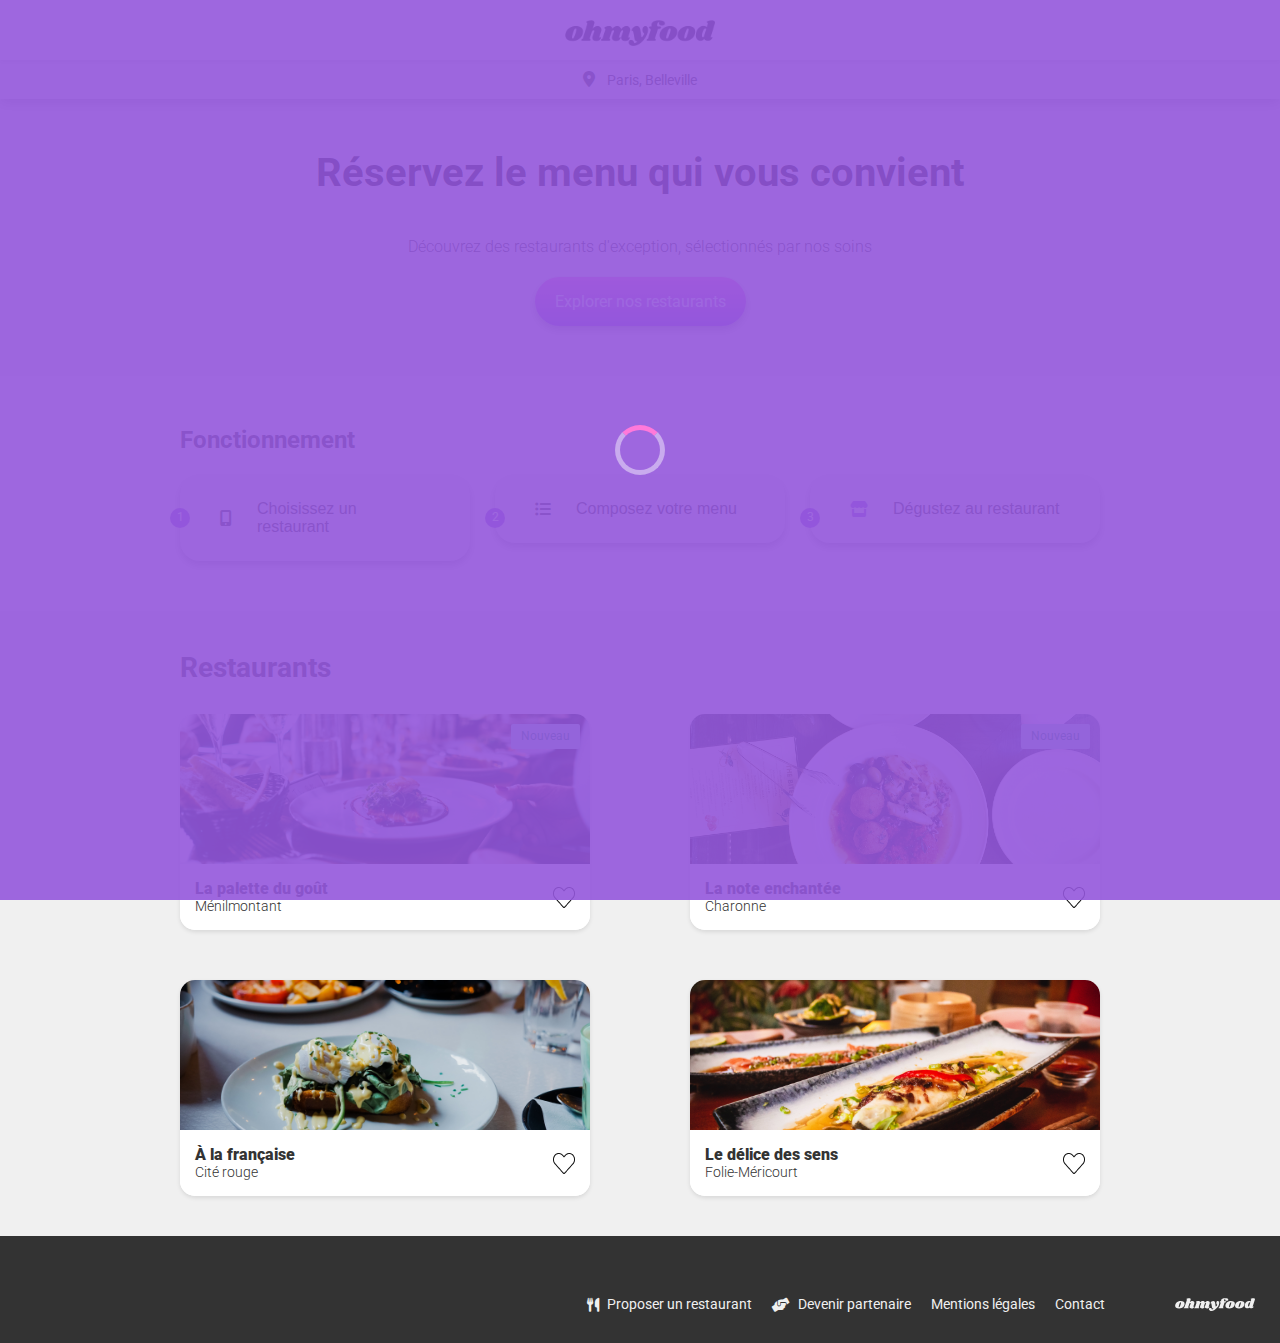
<file: index.html>
<!DOCTYPE html>
<html lang="fr">
  <head>
    <meta charset="UTF-8" />
    <meta name="viewport" content="width=device-width, initial-scale=1.0" />
    <title>Accueil OhMyFood</title>
    <link rel="preconnect" href="https://fonts.googleapis.com" />
    <link rel="preconnect" href="https://fonts.gstatic.com" crossorigin />
    <link
      href="https://fonts.googleapis.com/css2?family=Roboto:ital,wght@0,100;0,300;0,400;0,500;0,700;0,900;1,100;1,300;1,400;1,500;1,700;1,900&display=swap"
      rel="stylesheet"
    />
    <link
      href="https://fonts.googleapis.com/css2?family=Roboto:ital,wght@0,100;0,300;0,400;0,500;0,700;0,900;1,100;1,300;1,400;1,500;1,700;1,900&family=Shrikhand&display=swap"
      rel="stylesheet"
    />
    <link rel="stylesheet" href="assets/css/style.css" />
    <link
      rel="stylesheet"
      href="https://cdnjs.cloudflare.com/ajax/libs/font-awesome/6.0.0-beta3/css/all.min.css"
    />
  </head>
  <body>
    <div class="loader">
      <div class="loader__circle"></div>
    </div>

    <!-- Header -->
    <header class="header">
      <div class="header__logo">
        <img src="assets/images/logo/ohmyfood.png" alt="Logo" />
      </div>
    </header>

    <!-- Barre d'annonce -->
    <div class="announcement-bar">
      <i class="fas fa-map-marker-alt"></i>
      <p>Paris, Belleville</p>
    </div>

    <!-- Section Réservation -->
    <section class="reservation-section">
      <h1>Réservez le menu qui vous convient</h1>
      <p>Découvrez des restaurants d'exception, sélectionnés par nos soins</p>
      <a href="#" class="btn">Explorer nos restaurants</a>
    </section>

    <!-- Section étapes -->
    <section class="steps-section">
      <h2>Fonctionnement</h2>
      <div class="steps">
        <!-- Premier bouton -->
        <div class="step">
          <span class="step-number">1</span>
          <button class="btn-step">
            <i class="fa-solid fa-mobile-screen-button"></i>
            <span class="step-text">Choisissez un restaurant</span>
          </button>
        </div>

        <!-- Deuxième bouton -->
        <div class="step">
          <span class="step-number">2</span>
          <button class="btn-step">
            <i class="fas fa-list-ul"></i>
            <span class="step-text">Composez votre menu</span>
          </button>
        </div>

        <!-- Troisième bouton -->
        <div class="step">
          <span class="step-number">3</span>
          <button class="btn-step">
            <i class="fas fa-store icon-primarycolor"></i>
            <span class="step-text">Dégustez au restaurant</span>
          </button>
        </div>
      </div>
    </section>
    <!-- Section Restaurants -->
    <section class="restaurants-section">
      <h2 class="restaurants-section__title">Restaurants</h2>
      <div class="restaurants-section__cards">
        <!-- Carte 1 -->
        <a href="restaurants/la_palette_du_gout.html">
          <div class="restaurant-card">
            <div class="restaurant-card__image">
              <span class="new-tag">Nouveau</span>
              <img
                class="card-image"
                src="assets/images/restaurants/jay-wennington-N_Y88TWmGwA-unsplash.jpg"
                alt="Restaurant La Palette du goût"
              />
            </div>
            <div class="restaurant-card__details">
              <div class="restaurant-card__info">
                <p class="restaurant-card__name">
                  <strong>La palette du goût</strong>
                </p>
                <p class="restaurant-card__location">Ménilmontant</p>
              </div>

              <div class="restaurant-card__favorite">
                <img
                  class="favorite-empty"
                  src="assets/icon/favorite-empty.png"
                  alt="Coeur vide"
                />
                <img
                  class="favorite-full"
                  src="assets/icon/favorite-full.png"
                  alt="Coeur plein"
                />
              </div>
            </div>
          </div>
        </a>

        <!-- Carte 2 -->
        <a href="restaurants/la_note_enchantee.html">
          <div class="restaurant-card">
            <div class="restaurant-card__image">
              <span class="new-tag">Nouveau</span>
              <img
                class="card-image"
                src="assets/images/restaurants/stil-u2Lp8tXIcjw-unsplash.jpg"
                alt="Restaurant La note enchantée"
              />
            </div>
            <div class="restaurant-card__details">
              <div class="restaurant-card__info">
                <p class="restaurant-card__name">
                  <strong>La note enchantée</strong>
                </p>
                <p class="restaurant-card__location">Charonne</p>
              </div>
              <div class="restaurant-card__favorite">
                <img
                  class="favorite-empty"
                  src="assets/icon/favorite-empty.png"
                  alt="Coeur vide"
                />
                <img
                  class="favorite-full"
                  src="assets/icon/favorite-full.png"
                  alt="Coeur plein"
                />
              </div>
            </div>
          </div>
        </a>

        <!-- Carte 3 -->
        <a href="restaurants/a_la_francaise.html">
          <div class="restaurant-card">
            <div class="restaurant-card__image">
              <img
                class="card-image"
                src="assets/images/restaurants/toa-heftiba-DQKerTsQwi0-unsplash.jpg"
                alt="Restaurant À la française"
              />
            </div>
            <div class="restaurant-card__details">
              <div class="restaurant-card__info">
                <p class="restaurant-card__name">
                  <strong>À la française</strong>
                </p>
                <p class="restaurant-card__location">Cité rouge</p>
              </div>
              <div class="restaurant-card__favorite">
                <img
                  class="favorite-empty"
                  src="assets/icon/favorite-empty.png"
                  alt="Coeur vide"
                />
                <img
                  class="favorite-full"
                  src="assets/icon/favorite-full.png"
                  alt="Coeur plein"
                />
              </div>
            </div>
          </div>
        </a>

        <!-- Carte 4 -->
        <a href="restaurants/le_delice_des_sens.html">
          <div class="restaurant-card">
            <div class="restaurant-card__image">
              <img
                class="card-image"
                src="assets/images/restaurants/louis-hansel-shotsoflouis-qNBGVyOCY8Q-unsplash.jpg"
                alt="Restaurant Le délice des sens"
              />
            </div>
            <div class="restaurant-card__details">
              <div class="restaurant-card__info">
                <p class="restaurant-card__name">
                  <strong>Le délice des sens</strong>
                </p>
                <p class="restaurant-card__location">Folie-Méricourt</p>
              </div>
              <div class="restaurant-card__favorite">
                <img
                  class="favorite-empty"
                  src="assets/icon/favorite-empty.png"
                  alt="Coeur vide"
                />
                <img
                  class="favorite-full"
                  src="assets/icon/favorite-full.png"
                  alt="Coeur plein"
                />
              </div>
            </div>
          </div>
        </a>
      </div>
    </section>
    <footer class="footer">
      <div class="footer__logo">
        <img src="assets/images/logo/ohmyfood@2x.svg" alt="Logo footer" />
      </div>
      <div class="footer__links">
        <a href="#" class="footer__link">
          <i class="fa-solid fa-utensils"></i> Proposer un restaurant
        </a>
        <a href="#" class="footer__link">
          <i class="fa-solid fa-handshake-angle"></i> Devenir partenaire
        </a>
        <a href="#" class="footer__link">Mentions légales</a>
        <a href="mailto:contact@ohmyfood.com" class="footer__link">Contact</a>
      </div>
    </footer>
  </body>
</html>
</file>
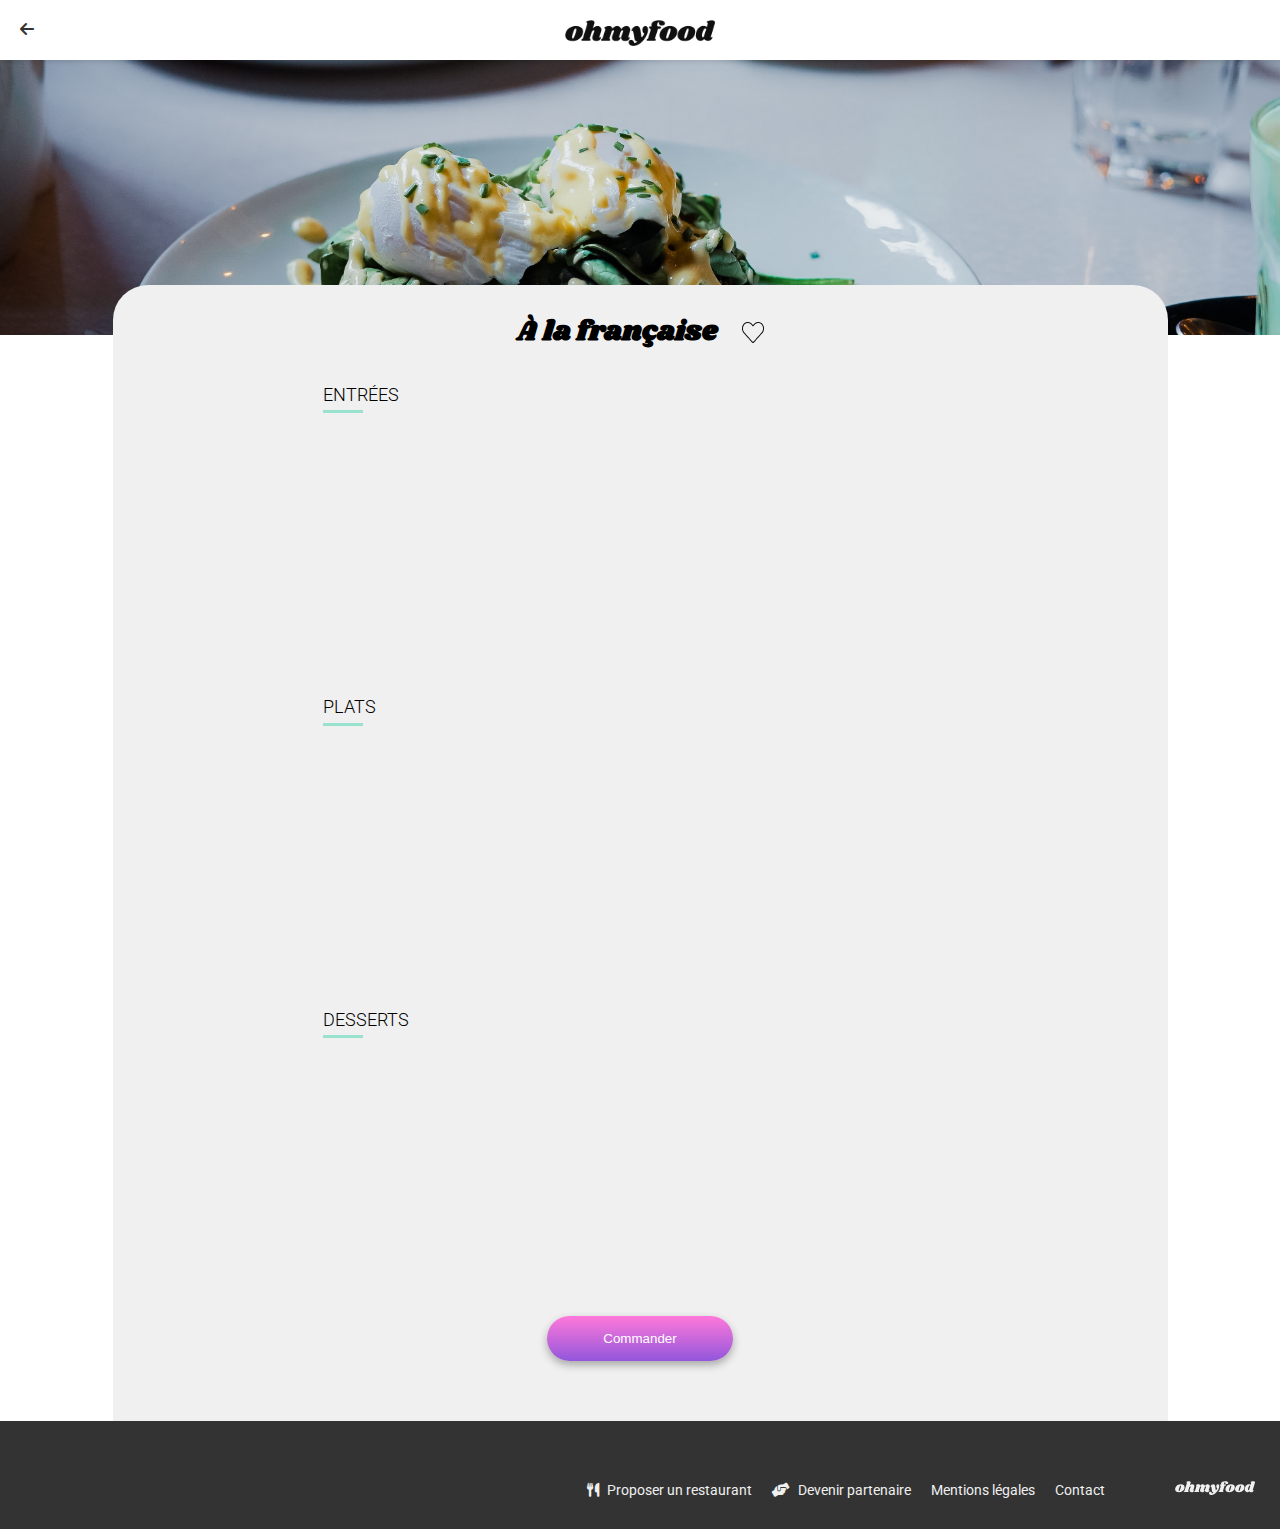
<file: restaurants/a_la_francaise.html>
<!DOCTYPE html>
<html lang="fr">
  <head>
    <meta charset="UTF-8" />
    <meta name="viewport" content="width=device-width, initial-scale=1.0" />
    <title>À la française</title>
    <link rel="preconnect" href="https://fonts.googleapis.com" />
    <link rel="preconnect" href="https://fonts.gstatic.com" crossorigin />
    <link
      href="https://fonts.googleapis.com/css2?family=Roboto:ital,wght@0,100;0,300;0,400;0,500;0,700;0,900;1,100;1,300;1,400;1,500;1,700;1,900&display=swap"
      rel="stylesheet"
    />
    <link
      href="https://fonts.googleapis.com/css2?family=Roboto:ital,wght@0,100;0,300;0,400;0,500;0,700;0,900;1,100;1,300;1,400;1,500;1,700;1,900&family=Shrikhand&display=swap"
      rel="stylesheet"
    />
    <link
      rel="stylesheet"
      href="https://cdnjs.cloudflare.com/ajax/libs/font-awesome/6.0.0-beta3/css/all.min.css"
    />
    <link rel="stylesheet" href="../assets/css/style.css" />
  </head>
  <body>
    <!-- Header avec flèche de retour -->
    <header class="header">
      <div class="header__back">
        <a href="../index.html">
          <i class="fa-solid fa-arrow-left"></i>
          <!-- Flèche de retour -->
        </a>
      </div>
      <div class="header__logo">
        <img src="../assets/images/logo/ohmyfood.png" alt="Logo" />
      </div>
    </header>

    <!-- Image du restaurant -->
    <div class="restaurant__image">
      <img
        class="restaurant__image-content"
        src="../assets/images/restaurants/toa-heftiba-DQKerTsQwi0-unsplash.jpg"
        alt="Restaurant Image"
      />
    </div>

    <!-- Partie principale -->
    <div class="restaurant__main">
      <div class="restaurant__header">
        <h1 class="restaurant__name">À la française</h1>
        <div class="restaurant__favorite">
          <img
            class="favorite-empty"
            src="../assets/icon/favorite-empty.png"
            alt="Favorite Empty"
          />
          <img
            class="favorite-full"
            src="../assets/icon/favorite-full.png"
            alt="Favorite Full"
          />
        </div>
      </div>

      <section class="restaurant__menu-section">
        <h2 class="restaurant__menu-title">ENTRÉES</h2>
        <!-- Entrée 1 -->
        <div class="restaurant__menu-item">
          <div class="restaurant__menu-details">
            <p class="restaurant__menu-name">Tartare de poulpe acidulé</p>
            <p class="restaurant__menu-description">Aux zestes d'orange</p>
          </div>
          <div class="restaurant__menu-price-container">
            <p class="restaurant__menu-price">25€</p>
          </div>
          <div class="restaurant__menu-check">
            <i class="fa-solid fa-circle-check"></i>
          </div>
        </div>
        <!-- Entrée 2 -->
        <div class="restaurant__menu-item">
          <div class="restaurant__menu-details">
            <p class="restaurant__menu-name">Velouté de légumes d'antan</p>
            <p class="restaurant__menu-description">
              Carotte, panais, topinambour
            </p>
          </div>
          <div class="restaurant__menu-price-container">
            <p class="restaurant__menu-price">35€</p>
          </div>
          <div class="restaurant__menu-check">
            <i class="fa-solid fa-circle-check"></i>
          </div>
        </div>
        <!-- Entrée 3 -->
        <div class="restaurant__menu-item">
          <div class="restaurant__menu-details">
            <p class="restaurant__menu-name">Soupe à l'oignon</p>
            <p class="restaurant__menu-description">Revisitée</p>
          </div>
          <div class="restaurant__menu-price-container">
            <p class="restaurant__menu-price">20€</p>
          </div>
          <div class="restaurant__menu-check">
            <i class="fa-solid fa-circle-check"></i>
          </div>
        </div>

        <h2 class="restaurant__menu-title">PLATS</h2>
        <!-- Plat 1 -->
        <div class="restaurant__menu-item">
          <div class="restaurant__menu-details">
            <p class="restaurant__menu-name">Coquilles Saint-Jacques</p>
            <p class="restaurant__menu-description">
              Accompagnées d'une purée de panais
            </p>
          </div>
          <div class="restaurant__menu-price-container">
            <p class="restaurant__menu-price">40€</p>
          </div>
          <div class="restaurant__menu-check">
            <i class="fa-solid fa-circle-check"></i>
          </div>
        </div>
        <!-- Plat 2 -->
        <div class="restaurant__menu-item">
          <div class="restaurant__menu-details">
            <p class="restaurant__menu-name">Magret de canard</p>
            <p class="restaurant__menu-description">
              Et parmentier de pommes de terre
            </p>
          </div>
          <div class="restaurant__menu-price-container">
            <p class="restaurant__menu-price">35€</p>
          </div>
          <div class="restaurant__menu-check">
            <i class="fa-solid fa-circle-check"></i>
          </div>
        </div>
        <!-- Plat 3 -->
        <div class="restaurant__menu-item">
          <div class="restaurant__menu-details">
            <p class="restaurant__menu-name">Pigeonneau d'Ille-et-Vilaine</p>
            <p class="restaurant__menu-description">
              Sur son lit de gnocchis aux légumes
            </p>
          </div>
          <div class="restaurant__menu-price-container">
            <p class="restaurant__menu-price">44€</p>
          </div>
          <div class="restaurant__menu-check">
            <i class="fa-solid fa-circle-check"></i>
          </div>
        </div>

        <h2 class="restaurant__menu-title">DESSERTS</h2>
        <!-- Dessert 1 -->
        <div class="restaurant__menu-item">
          <div class="restaurant__menu-details">
            <p class="restaurant__menu-name">Pétales de violettes glacés</p>
            <p class="restaurant__menu-description">Et purée de noisettes</p>
          </div>
          <div class="restaurant__menu-price-container">
            <p class="restaurant__menu-price">18€</p>
          </div>
          <div class="restaurant__menu-check">
            <i class="fa-solid fa-circle-check"></i>
          </div>
        </div>
        <!-- Dessert 2 -->
        <div class="restaurant__menu-item">
          <div class="restaurant__menu-details">
            <p class="restaurant__menu-name">Fondant au chocolat</p>
            <p class="restaurant__menu-description">Revisité</p>
          </div>
          <div class="restaurant__menu-price-container">
            <p class="restaurant__menu-price">22€</p>
          </div>
          <div class="restaurant__menu-check">
            <i class="fa-solid fa-circle-check"></i>
          </div>
        </div>
        <!-- Dessert 3 -->
        <div class="restaurant__menu-item">
          <div class="restaurant__menu-details">
            <p class="restaurant__menu-name">Millefeuille croustillant</p>
            <p class="restaurant__menu-description">
              Myrtilles et pâte d'amande
            </p>
          </div>
          <div class="restaurant__menu-price-container">
            <p class="restaurant__menu-price">23€</p>
          </div>
          <div class="restaurant__menu-check">
            <i class="fa-solid fa-circle-check"></i>
          </div>
        </div>
        <!-- Bouton commander-->
        <div class="restaurant__menu-containbtn">
          <button class="restaurant__menu-btn">Commander</button>
        </div>
      </section>
    </div>
    <footer class="footer">
      <div class="footer__logo">
        <a href="../index.html">
          <img src="../assets/images/logo/ohmyfood@2x.svg" alt="Logo footer"
        /></a>
      </div>
      <div class="footer__links">
        <a href="#" class="footer__link">
          <i class="fa-solid fa-utensils"></i> Proposer un restaurant
        </a>
        <a href="#" class="footer__link">
          <i class="fa-solid fa-handshake-angle"></i> Devenir partenaire
        </a>
        <a href="#" class="footer__link">Mentions légales</a>
        <a href="mailto:contact@ohmyfood.com" class="footer__link">Contact</a>
      </div>
    </footer>
  </body>
</html>
</file>
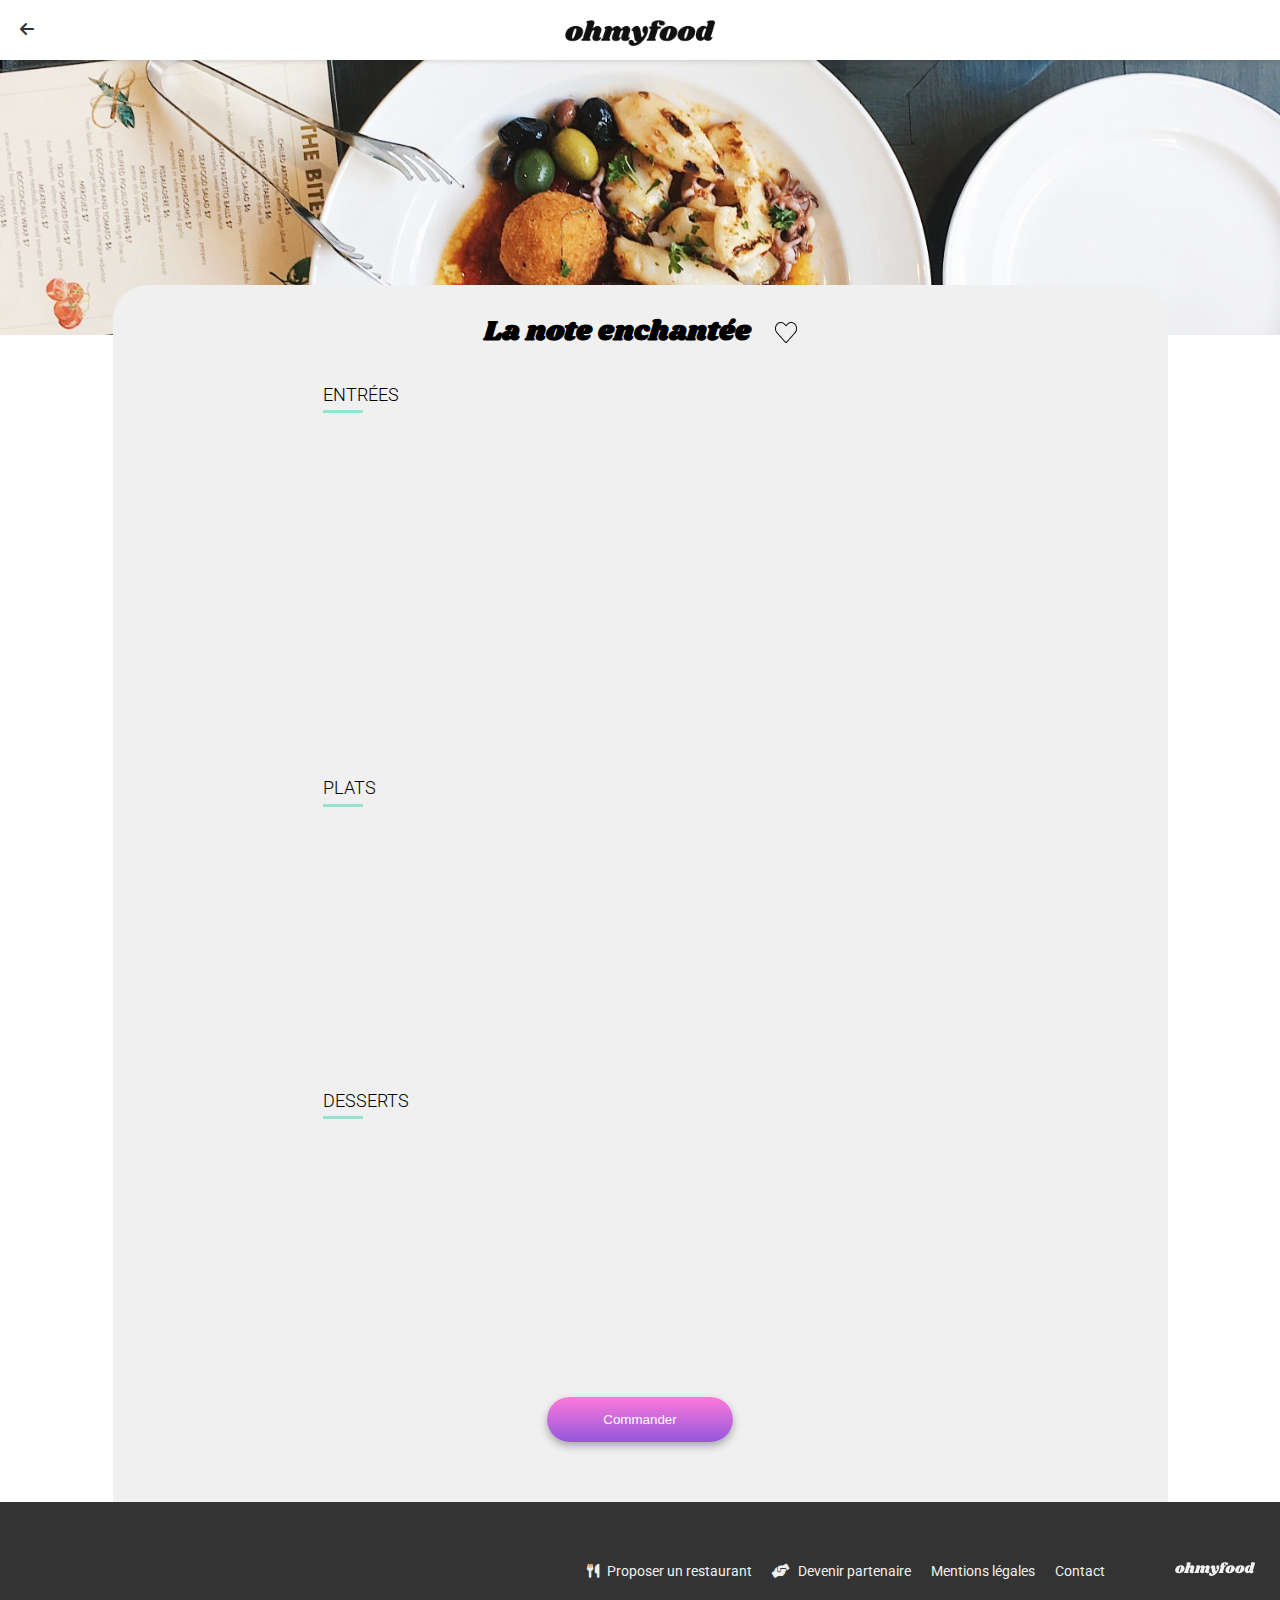
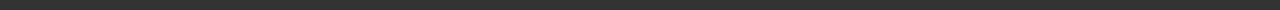
<file: restaurants/la_note_enchantee.html>
<!DOCTYPE html>
<html lang="fr">
  <head>
    <meta charset="UTF-8" />
    <meta name="viewport" content="width=device-width, initial-scale=1.0" />
    <title>La note enchantée</title>
    <link rel="preconnect" href="https://fonts.googleapis.com" />
    <link rel="preconnect" href="https://fonts.gstatic.com" crossorigin />
    <link
      href="https://fonts.googleapis.com/css2?family=Roboto:ital,wght@0,100;0,300;0,400;0,500;0,700;0,900;1,100;1,300;1,400;1,500;1,700;1,900&display=swap"
      rel="stylesheet"
    />
    <link
      href="https://fonts.googleapis.com/css2?family=Roboto:ital,wght@0,100;0,300;0,400;0,500;0,700;0,900;1,100;1,300;1,400;1,500;1,700;1,900&family=Shrikhand&display=swap"
      rel="stylesheet"
    />
    <link
      rel="stylesheet"
      href="https://cdnjs.cloudflare.com/ajax/libs/font-awesome/6.0.0-beta3/css/all.min.css"
    />
    <link rel="stylesheet" href="../assets/css/style.css" />
  </head>
  <body>
    <!-- Header avec flèche de retour -->
    <header class="header">
      <div class="header__back">
        <a href="../index.html">
          <i class="fa-solid fa-arrow-left"></i>
          <!-- Flèche de retour -->
        </a>
      </div>
      <div class="header__logo">
        <img src="../assets/images/logo/ohmyfood.png" alt="Logo" />
      </div>
    </header>

    <!-- Image du restaurant -->
    <div class="restaurant__image">
      <img
        class="restaurant__image-content"
        src="../assets/images/restaurants/stil-u2Lp8tXIcjw-unsplash.jpg"
        alt="Restaurant Image"
      />
    </div>

    <!-- Partie principale -->
    <div class="restaurant__main">
      <div class="restaurant__header">
        <h1 class="restaurant__name">La note enchantée</h1>
        <div class="restaurant__favorite">
          <img
            class="favorite-empty"
            src="../assets/icon/favorite-empty.png"
            alt="Favorite Empty"
          />
          <img
            class="favorite-full"
            src="../assets/icon/favorite-full.png"
            alt="Favorite Full"
          />
        </div>
      </div>

      <section class="restaurant__menu-section">
        <h2 class="restaurant__menu-title">ENTRÉES</h2>
        <!-- Entrée 1 -->
        <div class="restaurant__menu-item">
          <div class="restaurant__menu-details">
            <p class="restaurant__menu-name">Ravioles de foie gras</p>
            <p class="restaurant__menu-description">
              Accompagnées de leur crème à la truffe
            </p>
          </div>
          <div class="restaurant__menu-price-container">
            <p class="restaurant__menu-price">25€</p>
          </div>
          <div class="restaurant__menu-check">
            <i class="fa-solid fa-circle-check"></i>
          </div>
        </div>
        <!-- Entrée 2 -->
        <div class="restaurant__menu-item">
          <div class="restaurant__menu-details">
            <p class="restaurant__menu-name">Caviar osciètre</p>
            <p class="restaurant__menu-description">
              Sur blini à la farine de blé noir
            </p>
          </div>
          <div class="restaurant__menu-price-container">
            <p class="restaurant__menu-price">35€</p>
          </div>
          <div class="restaurant__menu-check">
            <i class="fa-solid fa-circle-check"></i>
          </div>
        </div>
        <!-- Entrée 3 -->
        <div class="restaurant__menu-item">
          <div class="restaurant__menu-details">
            <p class="restaurant__menu-name">Homard et espuma de potiron</p>
            <p class="restaurant__menu-description">
              Marinés aux zestes d'orange
            </p>
          </div>
          <div class="restaurant__menu-price-container">
            <p class="restaurant__menu-price">20€</p>
          </div>
          <div class="restaurant__menu-check">
            <i class="fa-solid fa-circle-check"></i>
          </div>
        </div>
        <!-- Entrée 4 -->
        <div class="restaurant__menu-item">
          <div class="restaurant__menu-details">
            <p class="restaurant__menu-name">Foie gras de canard cuit entier</p>
            <p class="restaurant__menu-description">
              Confiture de figue et pain toasté
            </p>
          </div>
          <div class="restaurant__menu-price-container">
            <p class="restaurant__menu-price">35€</p>
          </div>
          <div class="restaurant__menu-check">
            <i class="fa-solid fa-circle-check"></i>
          </div>
        </div>

        <h2 class="restaurant__menu-title">PLATS</h2>
        <!-- Plat 1 -->
        <div class="restaurant__menu-item">
          <div class="restaurant__menu-details">
            <p class="restaurant__menu-name">Noix de coquilles Saint-Jacques</p>
            <p class="restaurant__menu-description">
              Sur lit de purée de céleri-rave
            </p>
          </div>
          <div class="restaurant__menu-price-container">
            <p class="restaurant__menu-price">40€</p>
          </div>
          <div class="restaurant__menu-check">
            <i class="fa-solid fa-circle-check"></i>
          </div>
        </div>
        <!-- Plat 2 -->
        <div class="restaurant__menu-item">
          <div class="restaurant__menu-details">
            <p class="restaurant__menu-name">Langoustine poêlée</p>
            <p class="restaurant__menu-description">Purée de patate douce</p>
          </div>
          <div class="restaurant__menu-price-container">
            <p class="restaurant__menu-price">35€</p>
          </div>
          <div class="restaurant__menu-check">
            <i class="fa-solid fa-circle-check"></i>
          </div>
        </div>
        <!-- Plat 3 -->
        <div class="restaurant__menu-item">
          <div class="restaurant__menu-details">
            <p class="restaurant__menu-name">Mijoté de queue de bœuf</p>
            <p class="restaurant__menu-description">
              Et riz sauvage aux zestes de citron
            </p>
          </div>
          <div class="restaurant__menu-price-container">
            <p class="restaurant__menu-price">45€</p>
          </div>
          <div class="restaurant__menu-check">
            <i class="fa-solid fa-circle-check"></i>
          </div>
        </div>

        <h2 class="restaurant__menu-title">DESSERTS</h2>
        <!-- Dessert 1 -->
        <div class="restaurant__menu-item">
          <div class="restaurant__menu-details">
            <p class="restaurant__menu-name">Macaron noisette et chocolat</p>
            <p class="restaurant__menu-description">
              Glace au caramel brun et sel de Guérande
            </p>
          </div>
          <div class="restaurant__menu-price-container">
            <p class="restaurant__menu-price">18€</p>
          </div>
          <div class="restaurant__menu-check">
            <i class="fa-solid fa-circle-check"></i>
          </div>
        </div>
        <!-- Dessert 2 -->
        <div class="restaurant__menu-item">
          <div class="restaurant__menu-details">
            <p class="restaurant__menu-name">Baba au rhum revisité</p>
            <p class="restaurant__menu-description">
              Avec son coulis de citron
            </p>
          </div>
          <div class="restaurant__menu-price-container">
            <p class="restaurant__menu-price">22€</p>
          </div>
          <div class="restaurant__menu-check">
            <i class="fa-solid fa-circle-check"></i>
          </div>
        </div>
        <!-- Dessert 3 -->
        <div class="restaurant__menu-item">
          <div class="restaurant__menu-details">
            <p class="restaurant__menu-name">Tarte au citron meringuée</p>
            <p class="restaurant__menu-description">Déstructurée</p>
          </div>
          <div class="restaurant__menu-price-container">
            <p class="restaurant__menu-price">23€</p>
          </div>
          <div class="restaurant__menu-check">
            <i class="fa-solid fa-circle-check"></i>
          </div>
        </div>
        <!-- Bouton commander-->
        <div class="restaurant__menu-containbtn">
          <button class="restaurant__menu-btn">Commander</button>
        </div>
      </section>
    </div>
    <footer class="footer">
      <div class="footer__logo">
        <a href="../index.html">
          <img src="../assets/images/logo/ohmyfood@2x.svg" alt="Logo footer"
        /></a>
      </div>
      <div class="footer__links">
        <a href="#" class="footer__link">
          <i class="fa-solid fa-utensils"></i> Proposer un restaurant
        </a>
        <a href="#" class="footer__link">
          <i class="fa-solid fa-handshake-angle"></i> Devenir partenaire
        </a>
        <a href="#" class="footer__link">Mentions légales</a>
        <a href="mailto:contact@ohmyfood.com" class="footer__link">Contact</a>
      </div>
    </footer>
  </body>
</html>
</file>
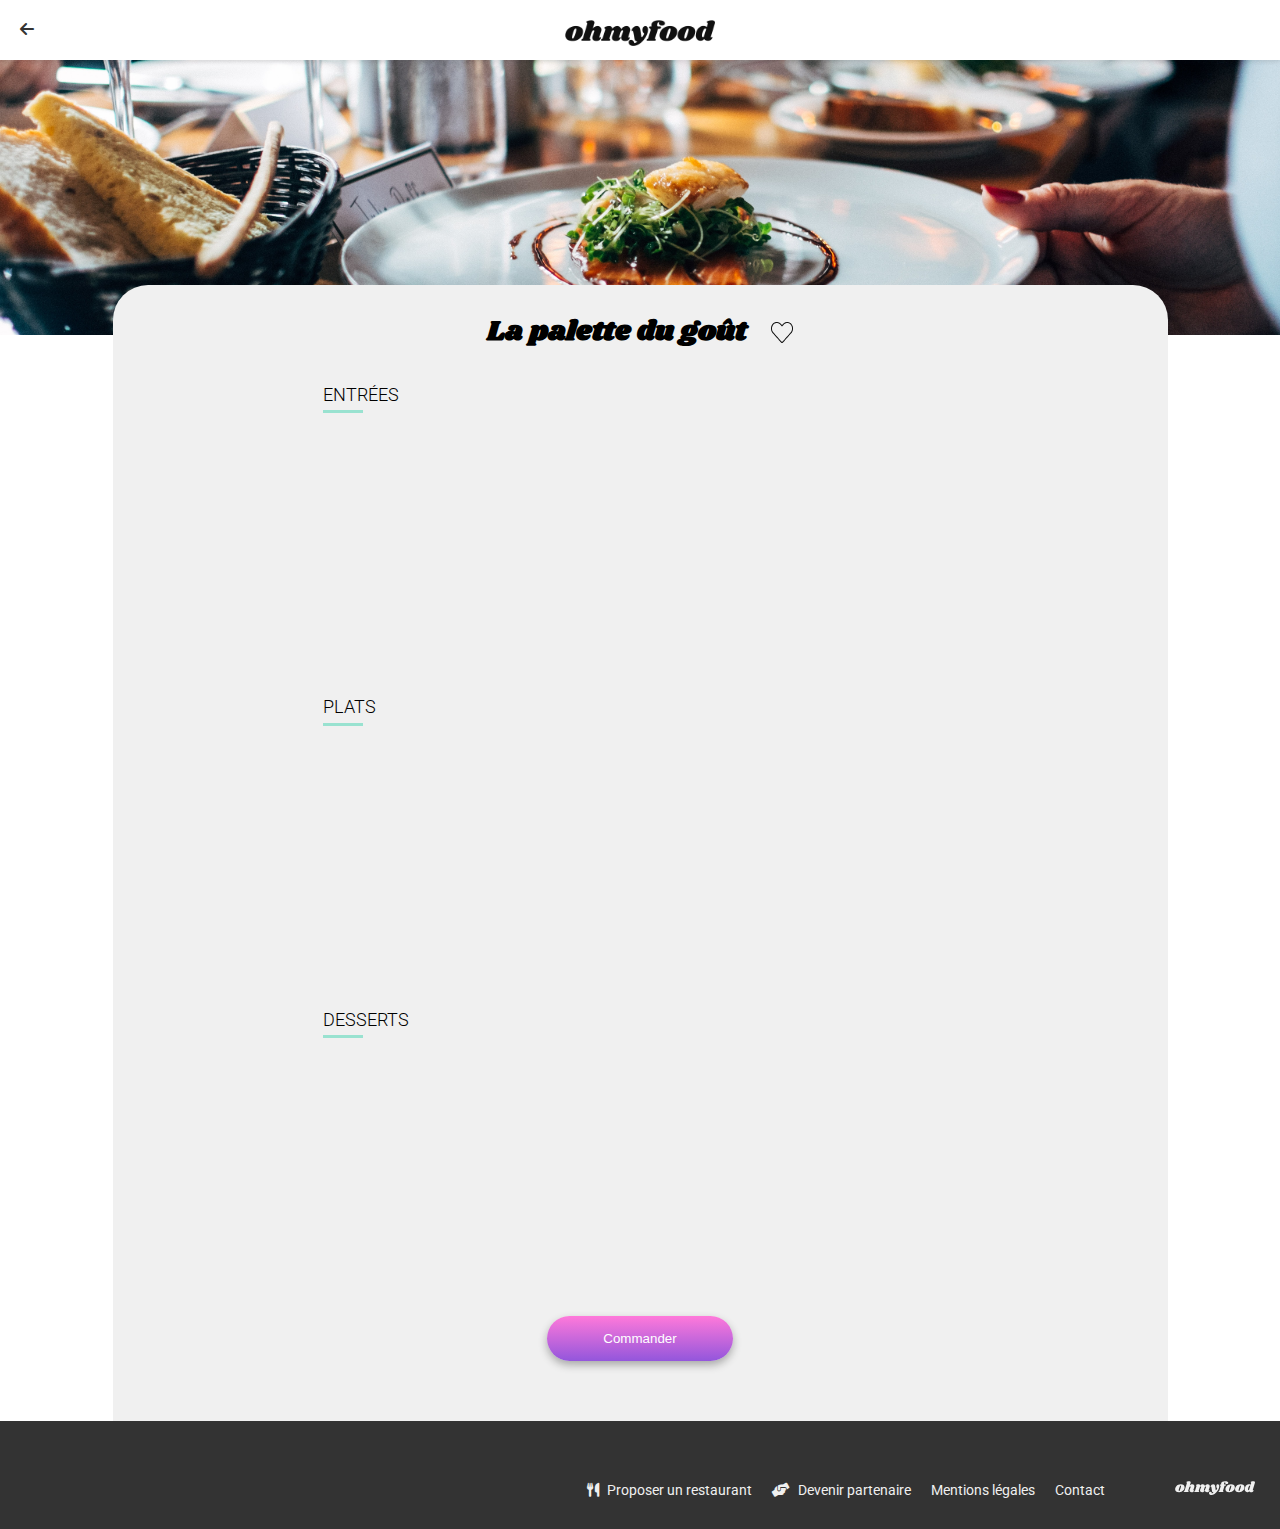
<file: restaurants/la_palette_du_gout.html>
<!DOCTYPE html>
<html lang="fr">
  <head>
    <meta charset="UTF-8" />
    <meta name="viewport" content="width=device-width, initial-scale=1.0" />
    <title>La palette du goût</title>
    <link rel="preconnect" href="https://fonts.googleapis.com" />
    <link rel="preconnect" href="https://fonts.gstatic.com" crossorigin />
    <link
      href="https://fonts.googleapis.com/css2?family=Roboto:ital,wght@0,100;0,300;0,400;0,500;0,700;0,900;1,100;1,300;1,400;1,500;1,700;1,900&display=swap"
      rel="stylesheet"
    />
    <link
      href="https://fonts.googleapis.com/css2?family=Roboto:ital,wght@0,100;0,300;0,400;0,500;0,700;0,900;1,100;1,300;1,400;1,500;1,700;1,900&family=Shrikhand&display=swap"
      rel="stylesheet"
    />
    <link
      rel="stylesheet"
      href="https://cdnjs.cloudflare.com/ajax/libs/font-awesome/6.0.0-beta3/css/all.min.css"
    />
    <link rel="stylesheet" href="../assets/css/style.css" />
  </head>
  <body>
    <!-- Header avec flèche de retour -->
    <header class="header">
      <div class="header__back">
        <a href="../index.html">
          <i class="fa-solid fa-arrow-left"></i>
          <!-- Flèche de retour -->
        </a>
      </div>
      <div class="header__logo">
        <img src="../assets/images/logo/ohmyfood.png" alt="Logo" />
      </div>
    </header>

    <!-- Image du restaurant -->
    <div class="restaurant__image">
      <img
        class="restaurant__image-content"
        src="../assets/images/restaurants/jay-wennington-N_Y88TWmGwA-unsplash.jpg"
        alt="Restaurant Image"
      />
    </div>

    <!-- Partie principale -->
    <div class="restaurant__main">
      <div class="restaurant__header">
        <h1 class="restaurant__name">La palette du goût</h1>
        <div class="restaurant__favorite">
          <img
            class="favorite-empty"
            src="../assets/icon/favorite-empty.png"
            alt="Favorite Empty"
          />
          <img
            class="favorite-full"
            src="../assets/icon/favorite-full.png"
            alt="Favorite Full"
          />
        </div>
      </div>

      <section class="restaurant__menu-section">
        <h2 class="restaurant__menu-title">ENTRÉES</h2>
        <!-- Entrée 1 -->
        <div class="restaurant__menu-item">
          <div class="restaurant__menu-details">
            <p class="restaurant__menu-name">Fricassée d'escargots</p>
            <p class="restaurant__menu-description">Au piment d'Espelette</p>
          </div>
          <div class="restaurant__menu-price-container">
            <p class="restaurant__menu-price">25€</p>
          </div>
          <div class="restaurant__menu-check">
            <i class="fa-solid fa-circle-check"></i>
          </div>
        </div>
        <!-- Entrée 2 -->
        <div class="restaurant__menu-item">
          <div class="restaurant__menu-details">
            <p class="restaurant__menu-name">Foie gras de canard mi-cuit</p>
            <p class="restaurant__menu-description">
              Et ses copeaux de truffe noire
            </p>
          </div>
          <div class="restaurant__menu-price-container">
            <p class="restaurant__menu-price">35€</p>
          </div>
          <div class="restaurant__menu-check">
            <i class="fa-solid fa-circle-check"></i>
          </div>
        </div>
        <!-- Entrée 3 -->
        <div class="restaurant__menu-item">
          <div class="restaurant__menu-details">
            <p class="restaurant__menu-name">Œuf au plat</p>
            <p class="restaurant__menu-description">
              Assaisonné à la truffe sur lit de caviar
            </p>
          </div>
          <div class="restaurant__menu-price-container">
            <p class="restaurant__menu-price">20€</p>
          </div>
          <div class="restaurant__menu-check">
            <i class="fa-solid fa-circle-check"></i>
          </div>
        </div>

        <h2 class="restaurant__menu-title">PLATS</h2>
        <!-- Plat 1 -->
        <div class="restaurant__menu-item">
          <div class="restaurant__menu-details">
            <p class="restaurant__menu-name">Filet de bœuf aux herbes</p>
            <p class="restaurant__menu-description">
              Accompagné de sa ribambelle de légumes
            </p>
          </div>
          <div class="restaurant__menu-price-container">
            <p class="restaurant__menu-price">40€</p>
          </div>
          <div class="restaurant__menu-check">
            <i class="fa-solid fa-circle-check"></i>
          </div>
        </div>
        <!-- Plat 2 -->
        <div class="restaurant__menu-item">
          <div class="restaurant__menu-details">
            <p class="restaurant__menu-name">Parmentier de queue de bœuf</p>
            <p class="restaurant__menu-description">
              À la truffe noire sur sa purée de panais
            </p>
          </div>
          <div class="restaurant__menu-price-container">
            <p class="restaurant__menu-price">35€</p>
          </div>
          <div class="restaurant__menu-check">
            <i class="fa-solid fa-circle-check"></i>
          </div>
        </div>
        <!-- Plat 3 -->
        <div class="restaurant__menu-item">
          <div class="restaurant__menu-details">
            <p class="restaurant__menu-name">Filet de turbot</p>
            <p class="restaurant__menu-description">Aux agrumes</p>
          </div>
          <div class="restaurant__menu-price-container">
            <p class="restaurant__menu-price">44€</p>
          </div>
          <div class="restaurant__menu-check">
            <i class="fa-solid fa-circle-check"></i>
          </div>
        </div>

        <h2 class="restaurant__menu-title">DESSERTS</h2>
        <!-- Dessert 1 -->
        <div class="restaurant__menu-item">
          <div class="restaurant__menu-details">
            <p class="restaurant__menu-name">Paris-Brest</p>
            <p class="restaurant__menu-description">Revisité</p>
          </div>
          <div class="restaurant__menu-price-container">
            <p class="restaurant__menu-price">18€</p>
          </div>
          <div class="restaurant__menu-check">
            <i class="fa-solid fa-circle-check"></i>
          </div>
        </div>
        <!-- Dessert 2 -->
        <div class="restaurant__menu-item">
          <div class="restaurant__menu-details">
            <p class="restaurant__menu-name">Macaron au chocolat d'exception</p>
            <p class="restaurant__menu-description">
              Et glace à la vanille de Madagascar
            </p>
          </div>
          <div class="restaurant__menu-price-container">
            <p class="restaurant__menu-price">22€</p>
          </div>
          <div class="restaurant__menu-check">
            <i class="fa-solid fa-circle-check"></i>
          </div>
        </div>
        <!-- Dessert 3 -->
        <div class="restaurant__menu-item">
          <div class="restaurant__menu-details">
            <p class="restaurant__menu-name">Mousse au chocolat</p>
            <p class="restaurant__menu-description">
              Au piment d'Espelette et à la truffe noire
            </p>
          </div>
          <div class="restaurant__menu-price-container">
            <p class="restaurant__menu-price">23€</p>
          </div>
          <div class="restaurant__menu-check">
            <i class="fa-solid fa-circle-check"></i>
          </div>
        </div>
        <!-- Bouton commander-->
        <div class="restaurant__menu-containbtn">
          <button class="restaurant__menu-btn">Commander</button>
        </div>
      </section>
    </div>
    <footer class="footer">
      <div class="footer__logo">
        <a href="../index.html">
          <img src="../assets/images/logo/ohmyfood@2x.svg" alt="Logo footer"
        /></a>
      </div>
      <div class="footer__links">
        <a href="#" class="footer__link">
          <i class="fa-solid fa-utensils"></i> Proposer un restaurant
        </a>
        <a href="#" class="footer__link">
          <i class="fa-solid fa-handshake-angle"></i> Devenir partenaire
        </a>
        <a href="#" class="footer__link">Mentions légales</a>
        <a href="mailto:contact@ohmyfood.com" class="footer__link">Contact</a>
      </div>
    </footer>
  </body>
</html>
</file>
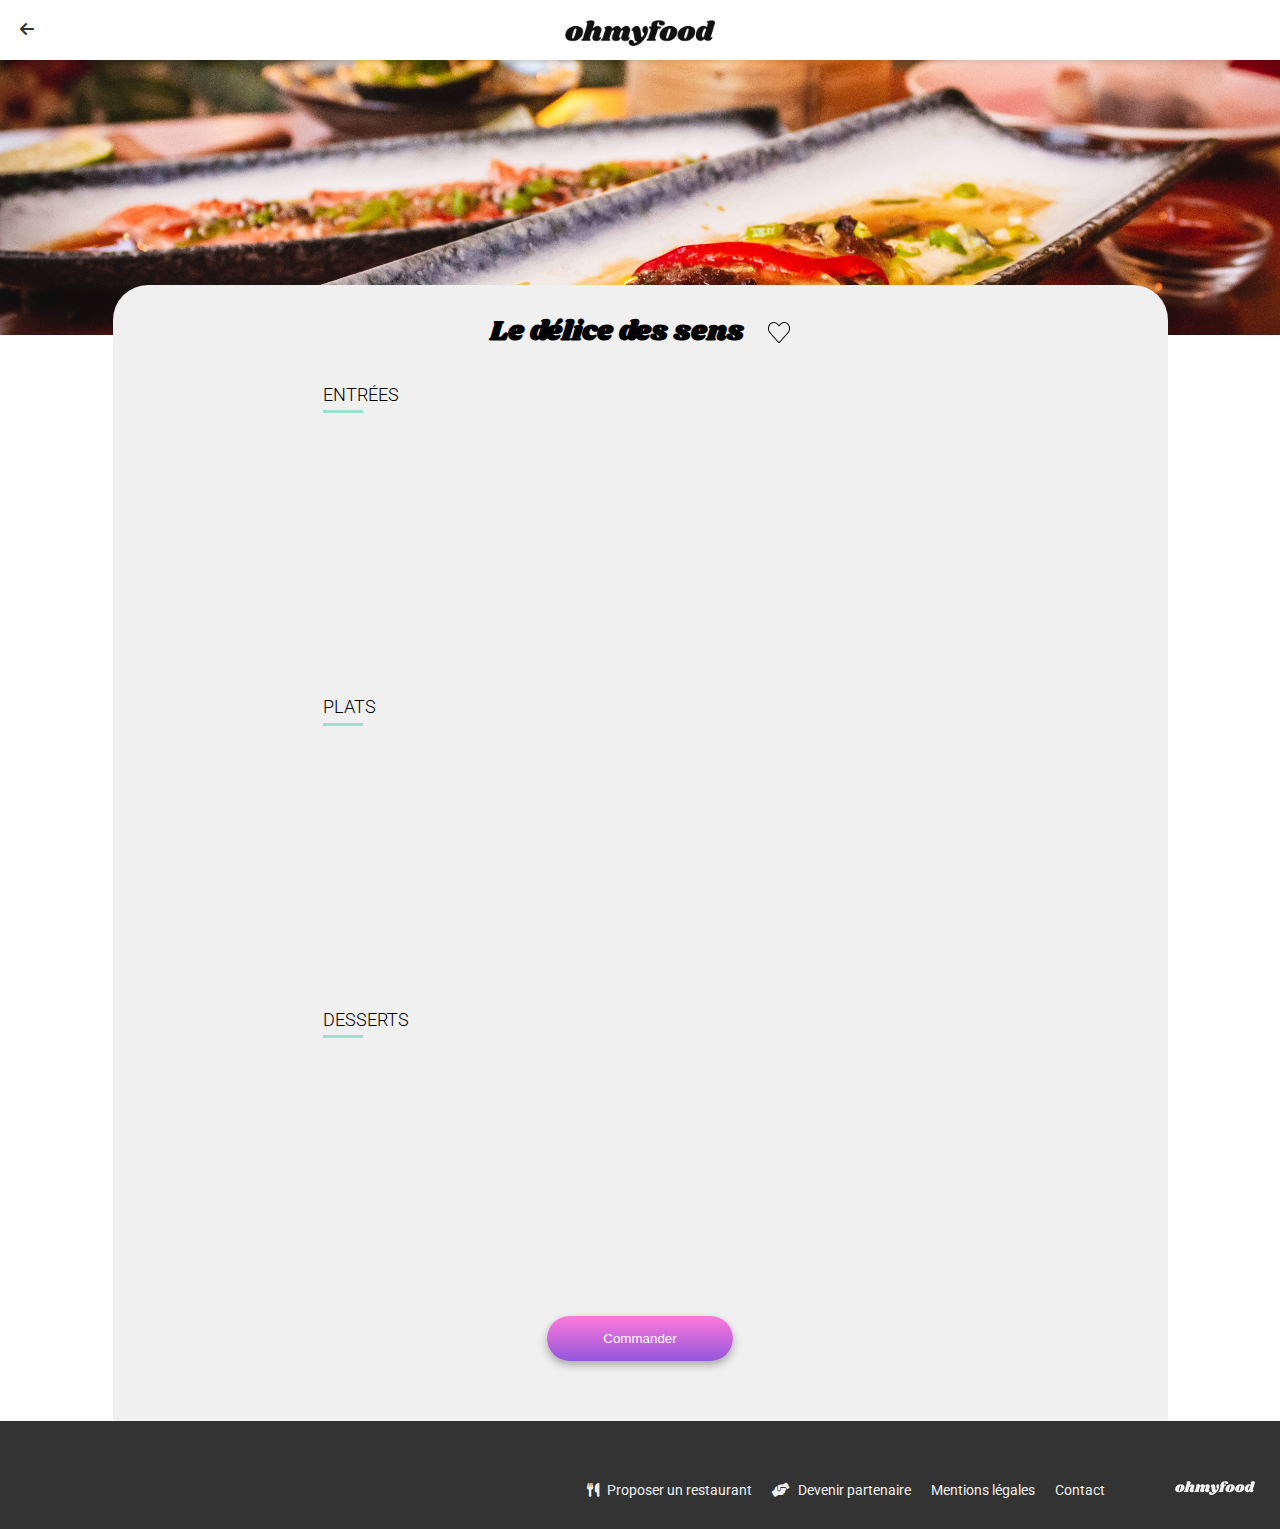
<file: restaurants/le_delice_des_sens.html>
<!DOCTYPE html>
<html lang="fr">
  <head>
    <meta charset="UTF-8" />
    <meta name="viewport" content="width=device-width, initial-scale=1.0" />
    <title>Le délice des sens</title>
    <link rel="preconnect" href="https://fonts.googleapis.com" />
    <link rel="preconnect" href="https://fonts.gstatic.com" crossorigin />
    <link
      href="https://fonts.googleapis.com/css2?family=Roboto:ital,wght@0,100;0,300;0,400;0,500;0,700;0,900;1,100;1,300;1,400;1,500;1,700;1,900&display=swap"
      rel="stylesheet"
    />
    <link
      href="https://fonts.googleapis.com/css2?family=Roboto:ital,wght@0,100;0,300;0,400;0,500;0,700;0,900;1,100;1,300;1,400;1,500;1,700;1,900&family=Shrikhand&display=swap"
      rel="stylesheet"
    />
    <link
      rel="stylesheet"
      href="https://cdnjs.cloudflare.com/ajax/libs/font-awesome/6.0.0-beta3/css/all.min.css"
    />
    <link rel="stylesheet" href="../assets/css/style.css" />
  </head>
  <body>
    <!-- Header avec flèche de retour -->
    <header class="header">
      <div class="header__back">
        <a href="../index.html">
          <i class="fa-solid fa-arrow-left"></i>
          <!-- Flèche de retour -->
        </a>
      </div>
      <div class="header__logo">
        <img src="../assets/images/logo/ohmyfood.png" alt="Logo" />
      </div>
    </header>

    <!-- Image du restaurant -->
    <div class="restaurant__image">
      <img
        class="restaurant__image-content"
        src="../assets/images/restaurants/louis-hansel-shotsoflouis-qNBGVyOCY8Q-unsplash.jpg"
        alt="Restaurant Image"
      />
    </div>

    <!-- Partie principale -->
    <div class="restaurant__main">
      <div class="restaurant__header">
        <h1 class="restaurant__name">Le délice des sens</h1>
        <div class="restaurant__favorite">
          <img
            class="favorite-empty"
            src="../assets/icon/favorite-empty.png"
            alt="Favorite Empty"
          />
          <img
            class="favorite-full"
            src="../assets/icon/favorite-full.png"
            alt="Favorite Full"
          />
        </div>
      </div>

      <section class="restaurant__menu-section">
        <h2 class="restaurant__menu-title">ENTRÉES</h2>
        <!-- Entrée 1 -->
        <div class="restaurant__menu-item">
          <div class="restaurant__menu-details">
            <p class="restaurant__menu-name">Tartare de thon</p>
            <p class="restaurant__menu-description">Assaisonné au yuzu</p>
          </div>
          <div class="restaurant__menu-price-container">
            <p class="restaurant__menu-price">25€</p>
          </div>
          <div class="restaurant__menu-check">
            <i class="fa-solid fa-circle-check"></i>
          </div>
        </div>
        <!-- Entrée 2 -->
        <div class="restaurant__menu-item">
          <div class="restaurant__menu-details">
            <p class="restaurant__menu-name">Bouchée de homard croustillant</p>
            <p class="restaurant__menu-description">
              Et sa farandole de petits légumes
            </p>
          </div>
          <div class="restaurant__menu-price-container">
            <p class="restaurant__menu-price">35€</p>
          </div>
          <div class="restaurant__menu-check">
            <i class="fa-solid fa-circle-check"></i>
          </div>
        </div>
        <!-- Entrée 3 -->
        <div class="restaurant__menu-item">
          <div class="restaurant__menu-details">
            <p class="restaurant__menu-name">
              Poulet rôti aux herbes de Provence
            </p>
            <p class="restaurant__menu-description">Et sa crème de truffe</p>
          </div>
          <div class="restaurant__menu-price-container">
            <p class="restaurant__menu-price">40€</p>
          </div>
          <div class="restaurant__menu-check">
            <i class="fa-solid fa-circle-check"></i>
          </div>
        </div>

        <h2 class="restaurant__menu-title">PLATS</h2>
        <!-- Plat 1 -->
        <div class="restaurant__menu-item">
          <div class="restaurant__menu-details">
            <p class="restaurant__menu-name">
              Poulet rôti aux herbes de Provence
            </p>
            <p class="restaurant__menu-description">Et sa crème de truffe</p>
          </div>
          <div class="restaurant__menu-price-container">
            <p class="restaurant__menu-price">40€</p>
          </div>
          <div class="restaurant__menu-check">
            <i class="fa-solid fa-circle-check"></i>
          </div>
        </div>
        <!-- Plat 2 -->
        <div class="restaurant__menu-item">
          <div class="restaurant__menu-details">
            <p class="restaurant__menu-name">Langouste rôtie</p>
            <p class="restaurant__menu-description">Et ses légumes de saison</p>
          </div>
          <div class="restaurant__menu-price-container">
            <p class="restaurant__menu-price">35€</p>
          </div>
          <div class="restaurant__menu-check">
            <i class="fa-solid fa-circle-check"></i>
          </div>
        </div>
        <!-- Plat 3 -->
        <div class="restaurant__menu-item">
          <div class="restaurant__menu-details">
            <p class="restaurant__menu-name">Côte de bœuf Angus</p>
            <p class="restaurant__menu-description">Et sa purée de panais</p>
          </div>
          <div class="restaurant__menu-price-container">
            <p class="restaurant__menu-price">44€</p>
          </div>
          <div class="restaurant__menu-check">
            <i class="fa-solid fa-circle-check"></i>
          </div>
        </div>

        <h2 class="restaurant__menu-title">DESSERTS</h2>
        <!-- Dessert 1 -->
        <div class="restaurant__menu-item">
          <div class="restaurant__menu-details">
            <p class="restaurant__menu-name">Farandole de desserts</p>
            <p class="restaurant__menu-description">Du chef</p>
          </div>
          <div class="restaurant__menu-price-container">
            <p class="restaurant__menu-price">18€</p>
          </div>
          <div class="restaurant__menu-check">
            <i class="fa-solid fa-circle-check"></i>
          </div>
        </div>
        <!-- Dessert 2 -->
        <div class="restaurant__menu-item">
          <div class="restaurant__menu-details">
            <p class="restaurant__menu-name">Crème brulée</p>
            <p class="restaurant__menu-description">Revisitée</p>
          </div>
          <div class="restaurant__menu-price-container">
            <p class="restaurant__menu-price">22€</p>
          </div>
          <div class="restaurant__menu-check">
            <i class="fa-solid fa-circle-check"></i>
          </div>
        </div>
        <!-- Dessert 3 -->
        <div class="restaurant__menu-item">
          <div class="restaurant__menu-details">
            <p class="restaurant__menu-name">Tiramisu</p>
            <p class="restaurant__menu-description">À la noisette</p>
          </div>
          <div class="restaurant__menu-price-container">
            <p class="restaurant__menu-price">23€</p>
          </div>
          <div class="restaurant__menu-check">
            <i class="fa-solid fa-circle-check"></i>
          </div>
        </div>
        <!-- Bouton commander-->
        <div class="restaurant__menu-containbtn">
          <button class="restaurant__menu-btn">Commander</button>
        </div>
      </section>
    </div>
    <footer class="footer">
      <div class="footer__logo">
        <a href="../index.html">
          <img src="../assets/images/logo/ohmyfood@2x.svg" alt="Logo footer"
        /></a>
      </div>
      <div class="footer__links">
        <a href="#" class="footer__link">
          <i class="fa-solid fa-utensils"></i> Proposer un restaurant
        </a>
        <a href="#" class="footer__link">
          <i class="fa-solid fa-handshake-angle"></i> Devenir partenaire
        </a>
        <a href="#" class="footer__link">Mentions légales</a>
        <a href="mailto:contact@ohmyfood.com" class="footer__link">Contact</a>
      </div>
    </footer>
  </body>
</html>
</file>
<file: assets/css/style.css>
@charset "UTF-8";
* {
  margin: 0;
  padding: 0;
  box-sizing: border-box;
}

body {
  font-family: "Roboto", sans-serif;
  color: #333;
  background-color: #fff;
  line-height: 1.2;
}

h1,
h2,
h3,
h4,
h5,
h6 {
  font-family: "Roboto", sans-serif;
}

a {
  text-decoration: none;
  color: inherit;
}

.header {
  background-color: #fff;
  padding: 10px 0;
  box-shadow: 0px 2px 4px rgba(0, 0, 0, 0.1);
  position: relative;
  z-index: 10;
}
.header__logo {
  text-align: center;
}
.header__logo img {
  width: 150px;
  margin-top: 10px;
}
.header__back {
  position: absolute;
  top: 50%;
  left: 20px;
  transform: translateY(-50%);
}
.header__back a {
  color: #333;
  text-decoration: none;
}
.header__back a i {
  font-size: 16px;
  color: #333;
}

.announcement-bar {
  background-color: #f0f0f0;
  padding: 10px;
  text-align: center;
  box-shadow: 0px 4px 12px rgba(0, 0, 0, 0.3);
  position: relative;
  z-index: 9;
}
.announcement-bar i {
  color: #333;
  margin-right: 8px;
}
.announcement-bar p {
  display: inline;
  font-size: 14px;
  color: #333;
}

.reservation-section {
  padding: 50px;
  text-align: center;
  background-color: whitesmoke;
}
.reservation-section h1 {
  font-family: "Roboto", sans-serif;
  font-size: 24px;
  margin-bottom: 10px;
  font-weight: 600;
  color: black;
}
.reservation-section p {
  margin-bottom: 20px;
  font-size: 16px;
  color: #333;
  font-weight: 300;
}
.reservation-section .btn {
  display: inline-block;
  padding: 15px 20px;
  border-radius: 25px;
  background: linear-gradient(to top, #9356dc, #ff79da);
  color: #fff;
  font-weight: 400;
  transition: all 0.3s ease;
  box-shadow: 0px 4px 8px rgba(0, 0, 0, 0.3);
  border: none;
}
.reservation-section .btn:hover {
  background: linear-gradient(to top, #a16be0, #ff93e1);
  box-shadow: 0px 4px 8px rgba(0, 0, 0, 0.5);
  transition: all 0.3s ease;
}
@media (min-width: 1024px) {
  .reservation-section h1 {
    font-size: 40px;
    font-weight: 700;
    margin-bottom: 40px;
  }
}

.steps-section {
  padding: 40px 20px;
}
.steps-section h2 {
  font-family: "Roboto", sans-serif;
  font-size: 24px;
  text-align: left;
  margin-bottom: 20px;
}
.steps-section .steps {
  display: flex;
  flex-direction: column;
  gap: 15px;
}
.steps-section .steps .step {
  position: relative;
}
.steps-section .steps .step .step-number {
  position: absolute;
  top: 50%;
  left: -15px;
  transform: translate(25%, -50%); /* Centrage vertical et léger ajustement horizontal */
  width: 20px; /* Taille du rond */
  height: 20px;
  border-radius: 50%;
  background-color: #9356dc;
  color: #fff;
  display: flex;
  justify-content: center;
  align-items: center;
  font-size: 12px; /* Taille du texte dans le rond */
}
.steps-section .steps .step .btn-step {
  display: flex;
  align-items: center;
  padding: 25px 40px;
  background-color: #f0f0f0;
  border: none;
  border-radius: 20px;
  font-size: 16px;
  font-weight: 400;
  color: #333;
  cursor: pointer;
  width: 100%;
  text-align: left;
  transition: background-color 0.3s ease;
  box-shadow: 0px 4px 8px rgba(0, 0, 0, 0.3);
}
.steps-section .steps .step .btn-step:hover {
  background-color: white;
}
.steps-section .steps .step .btn-step i {
  margin-right: 25px;
}
.steps-section .steps .step .btn-step .icon-primarycolor {
  color: #9356dc;
}
.steps-section .steps .step .btn-step:hover {
  background-color: white;
}
@media (min-width: 1024px) {
  .steps-section {
    padding: 50px 180px;
  }
  .steps-section .steps {
    flex-direction: row;
    gap: 25px;
    justify-content: center;
  }
  .steps-section .steps .step {
    width: 335px;
  }
}
@media (min-width: 1024px) and (max-width: 1050px) {
  .steps-section .btn-step {
    height: 110px;
  }
}

.restaurants-section {
  padding: 40px 20px;
  background-color: #f0f0f0;
}
.restaurants-section__title {
  font-family: "Roboto", sans-serif;
  font-size: 28px;
  text-align: left;
  margin-bottom: 30px;
  color: #333;
}
.restaurants-section__cards {
  display: grid;
  grid-template-columns: 1fr;
  gap: 20px;
}
.restaurants-section .restaurant-card {
  background-color: #fff;
  border-radius: 15px;
  box-shadow: 0px 2px 4px rgba(0, 0, 0, 0.1);
  overflow: hidden;
  display: flex;
  flex-direction: column; /* S'assure que l'image et le contenu sont empilés verticalement */
  transition: transform 0.3s ease, box-shadow 0.3s ease;
}
.restaurants-section .restaurant-card:hover {
  transform: translateY(-5px);
  box-shadow: 0px 4px 8px rgba(0, 0, 0, 0.3);
}
.restaurants-section .restaurant-card__image {
  width: 100%;
  max-height: 150px; /* Limite la hauteur maximale de l'image */
  overflow: hidden;
  display: flex;
  justify-content: center;
  align-items: center;
  position: relative;
}
.restaurants-section .restaurant-card__image .card-image {
  /* Sélecteur spécifique pour l'image de la carte */
  width: 100%;
  height: 100%;
  object-fit: cover;
}
.restaurants-section .restaurant-card__image .new-tag {
  position: absolute;
  top: 10px; /* Décalage du bord supérieur */
  right: 10px; /* Décalage du bord droit */
  padding: 5px 10px;
  background-color: #99e2d0;
  color: #018666;
  font-size: 12px;
  font-weight: 400;
  border-radius: 2px;
  box-shadow: 0 2px 5px rgba(0, 0, 0, 0.1); /* Ombre légère pour le texte */
}
.restaurants-section .restaurant-card__details {
  display: flex;
  justify-content: space-between;
  align-items: center;
  padding: 15px;
  background-color: #fff;
}
.restaurants-section .restaurant-card__info {
  display: flex;
  flex-direction: column;
}
.restaurants-section .restaurant-card__name {
  font-weight: 700;
  font-size: 16px;
  color: #333;
}
.restaurants-section .restaurant-card__location {
  font-weight: 300;
  font-size: 14px;
  color: #333;
}
.restaurants-section .restaurant-card__favorite {
  width: 22px;
  height: 22px;
  position: relative;
}
.restaurants-section .restaurant-card__favorite .favorite-empty {
  display: block;
  opacity: 1;
  object-fit: contain;
  width: 100%;
  height: 100%;
  transition: opacity 300ms ease;
  cursor: pointer;
}
.restaurants-section .restaurant-card__favorite .favorite-full {
  display: block;
  opacity: 0;
  position: absolute;
  top: 0;
  left: 0;
  object-fit: contain;
  width: 100%;
  height: 100%;
  transition: opacity 300ms ease;
  cursor: pointer;
}
.restaurants-section .restaurant-card__favorite:hover .favorite-empty {
  opacity: 0;
}
.restaurants-section .restaurant-card__favorite:hover .favorite-full {
  opacity: 1;
}
@media (min-width: 1024px) {
  .restaurants-section {
    padding: 40px 180px;
  }
  .restaurants-section__cards {
    grid-template-columns: repeat(2, 1fr);
    gap: 50px 100px;
  }
}

.footer {
  background-color: #333;
  color: #f0f0f0;
  padding: 20px;
  font-size: 14px;
}
.footer__logo {
  display: flex;
  justify-content: flex-start;
  padding-bottom: 20px;
}
.footer__logo img {
  max-width: 80px;
  height: auto;
  color: #f0f0f0;
}
.footer__links {
  display: flex;
  flex-direction: column;
  align-items: flex-start;
}
.footer__links .footer__link {
  color: #f0f0f0;
  text-decoration: none;
  display: flex;
  align-items: center;
  margin-bottom: 10px;
  font-weight: 400;
  transition: color 0.3s ease;
}
.footer__links .footer__link:hover {
  color: #fff;
}
.footer__links .footer__link i {
  margin-right: 8px; /* Espace entre l'icône et le texte */
}
@media (min-width: 1024px) {
  .footer {
    display: flex;
    justify-content: flex-end;
    align-items: center;
    padding: 60px 25px 30px 25px;
  }
  .footer__logo {
    justify-content: flex-end;
    padding-bottom: 0;
    order: 2;
  }
  .footer__links {
    flex-direction: row;
    align-items: center;
    order: 1;
    margin-right: 50px;
  }
  .footer__links .footer__link {
    margin-right: 20px;
    margin-bottom: 0;
  }
}

.restaurant__image {
  width: 100%;
  height: 275px;
  overflow: hidden;
  position: relative;
  z-index: 1;
}
.restaurant__image-content {
  width: 100%;
  height: 100%;
  object-fit: cover;
}

.restaurant__main {
  background-color: #f0f0f0;
  border-radius: 35px 35px 0 0;
  margin-top: -50px;
  padding: 20px;
  position: relative;
  z-index: 5;
}
@media (min-width: 1024px) {
  .restaurant__main {
    width: 1055px;
    margin: -50px auto 0 auto;
  }
}
.restaurant__header {
  display: flex;
  justify-content: space-between;
  align-items: center;
  flex-wrap: nowrap;
  padding-top: 10px;
}
@media (min-width: 1024px) {
  .restaurant__header {
    justify-content: center;
  }
}
.restaurant__name {
  font-size: 28px;
  color: #000;
  font-family: "Shrikhand", cursive;
}
@media (min-width: 1024px) {
  .restaurant__name {
    margin-right: 24px;
  }
}
.restaurant__favorite {
  position: relative;
  margin-right: 20px;
  width: 22px;
  height: 22px;
  position: relative;
  cursor: pointer;
}
.restaurant__favorite .favorite-empty {
  display: block;
  opacity: 1;
  object-fit: contain;
  width: 100%;
  height: 100%;
  transition: opacity 300ms ease;
  cursor: pointer;
}
.restaurant__favorite .favorite-full {
  display: block;
  opacity: 0;
  position: absolute;
  top: 0;
  left: 0;
  object-fit: contain;
  width: 100%;
  height: 100%;
  transition: opacity 300ms ease;
  cursor: pointer;
}
.restaurant__favorite:hover .favorite-empty {
  opacity: 0;
}
.restaurant__favorite:hover .favorite-full {
  opacity: 1;
}
@media (min-width: 1024px) {
  .restaurant__favorite {
    margin-right: 0px;
  }
}
.restaurant__menu-section {
  padding-bottom: 20px;
}
@media (min-width: 1024px) {
  .restaurant__menu-section {
    width: 634px;
    margin: 0 auto;
  }
}
.restaurant__menu-title {
  font-family: "Roboto", sans-serif;
  font-size: 18px;
  font-weight: 300;
  margin-bottom: 15px;
  margin-top: 35px;
  color: #000;
  position: relative;
}
.restaurant__menu-title::after {
  content: ""; /* Block vide */
  display: block;
  width: 40px;
  height: 3px;
  background-color: #99e2d0;
  margin-top: 5px;
}
.restaurant__menu-item {
  background-color: #fff;
  border-radius: 15px;
  box-shadow: 0px 2px 4px rgba(0, 0, 0, 0.1);
  margin-bottom: 10px;
  display: flex;
  justify-content: space-between;
  align-items: stretch;
  text-align: left;
  position: relative;
  cursor: pointer;
}
.restaurant__menu-name {
  font-size: 16px;
  font-weight: 500;
  margin-bottom: 5px;
  color: #000;
}
.restaurant__menu-description {
  font-size: 14px;
  color: #333;
  font-weight: 300;
}
.restaurant__menu-price-container {
  display: flex;
  align-items: flex-end;
  justify-content: flex-end;
  flex-direction: column;
  margin-left: auto;
  min-height: 100%;
  margin: 15px 15px 15px 0px;
}
.restaurant__menu-price {
  font-size: 15px;
  font-weight: 700;
  color: #000;
  margin-top: auto;
}
.restaurant__menu-details {
  display: flex;
  flex-direction: column; /* Empile les noms et descriptions */
  justify-content: flex-start; /* Aligne en haut */
  flex: 1;
  margin: 15px;
}
.restaurant__menu-containbtn {
  display: flex;
  justify-content: center;
}
.restaurant__menu-btn {
  width: 186px;
  margin: 20px 0px;
  display: inline-block;
  padding: 15px 20px;
  border-radius: 25px;
  background: linear-gradient(to top, #9356dc, #ff79da);
  color: #fff;
  font-weight: 400;
  transition: all 0.3s ease;
  box-shadow: 0px 4px 8px rgba(0, 0, 0, 0.3);
  border: none;
}
.restaurant__menu-btn:hover {
  background: linear-gradient(to top, #a16be0, #ff93e1);
  box-shadow: 0px 4px 8px rgba(0, 0, 0, 0.5);
  transition: all 0.3s ease;
}

.loader {
  position: fixed;
  top: 0;
  left: 0;
  width: 100vw;
  height: 100vh;
  background-color: rgba(147, 86, 220, 0.9);
  display: flex;
  align-items: center;
  justify-content: center;
  z-index: 100;
  animation: fadeOut 0.5s ease-in 2.5s forwards;
}
.loader__circle {
  width: 50px;
  height: 50px;
  border: 5px solid #c9abee;
  border-top-color: #ff79da;
  border-radius: 50%;
  animation: spinPulse 1s linear infinite;
}

@keyframes spinPulse {
  0% {
    transform: scale(1) rotate(0deg);
  }
  50% {
    transform: scale(1.1) rotate(180deg);
  }
  100% {
    transform: scale(1) rotate(360deg);
  }
}
@keyframes fadeOut {
  to {
    opacity: 0;
    visibility: hidden;
  }
}
.restaurant__menu-item {
  opacity: 0;
  animation: fadeIn 0.5s ease forwards;
}
.restaurant__menu-item:nth-child(1) {
  animation-delay: 0.2s;
}
.restaurant__menu-item:nth-child(2) {
  animation-delay: 0.4s;
}
.restaurant__menu-item:nth-child(3) {
  animation-delay: 0.6s;
}
.restaurant__menu-item:nth-child(4) {
  animation-delay: 0.8s;
}
.restaurant__menu-item:nth-child(5) {
  animation-delay: 1s;
}
.restaurant__menu-item:nth-child(6) {
  animation-delay: 1.2s;
}
.restaurant__menu-item:nth-child(7) {
  animation-delay: 1.4s;
}
.restaurant__menu-item:nth-child(8) {
  animation-delay: 1.6s;
}
.restaurant__menu-item:nth-child(9) {
  animation-delay: 1.8s;
}
.restaurant__menu-item:nth-child(10) {
  animation-delay: 2s;
}
.restaurant__menu-item:nth-child(11) {
  animation-delay: 2.2s;
}
.restaurant__menu-item:nth-child(12) {
  animation-delay: 2.4s;
}
.restaurant__menu-item:nth-child(13) {
  animation-delay: 2.6s;
}
.restaurant__menu-item:nth-child(14) {
  animation-delay: 2.8s;
}
.restaurant__menu-item:nth-child(15) {
  animation-delay: 3s;
}
.restaurant__menu-item:nth-child(16) {
  animation-delay: 3.2s;
}
.restaurant__menu-item:nth-child(17) {
  animation-delay: 3.4s;
}
.restaurant__menu-item:nth-child(18) {
  animation-delay: 3.6s;
}
.restaurant__menu-item:nth-child(19) {
  animation-delay: 3.8s;
}
.restaurant__menu-item:nth-child(20) {
  animation-delay: 4s;
}

@keyframes fadeIn {
  from {
    opacity: 0;
    transform: translateY(10px);
  }
  to {
    opacity: 1;
    transform: translateY(0);
  }
}
.restaurant__menu-item {
  overflow: hidden;
  transition: background-color 0.3s ease;
}
.restaurant__menu-item:hover .restaurant__menu-check {
  width: 60px;
}
.restaurant__menu-item:hover .restaurant__menu-check i {
  opacity: 1;
}
.restaurant__menu-details {
  overflow: hidden;
}
.restaurant__menu-name, .restaurant__menu-description {
  white-space: nowrap;
  overflow: hidden;
  text-overflow: ellipsis;
}
.restaurant__menu-check {
  position: relative;
  width: 0;
  min-height: 100%;
  background-color: #99e2d0;
  display: flex;
  align-items: center;
  justify-content: center;
  color: white;
  font-size: 1.2rem;
  overflow: hidden;
  transition: width 0.3s ease;
  z-index: 1;
}
.restaurant__menu-check i {
  opacity: 0;
  transition: opacity 0.2s ease;
}

/*# sourceMappingURL=style.css.map */
</file>
